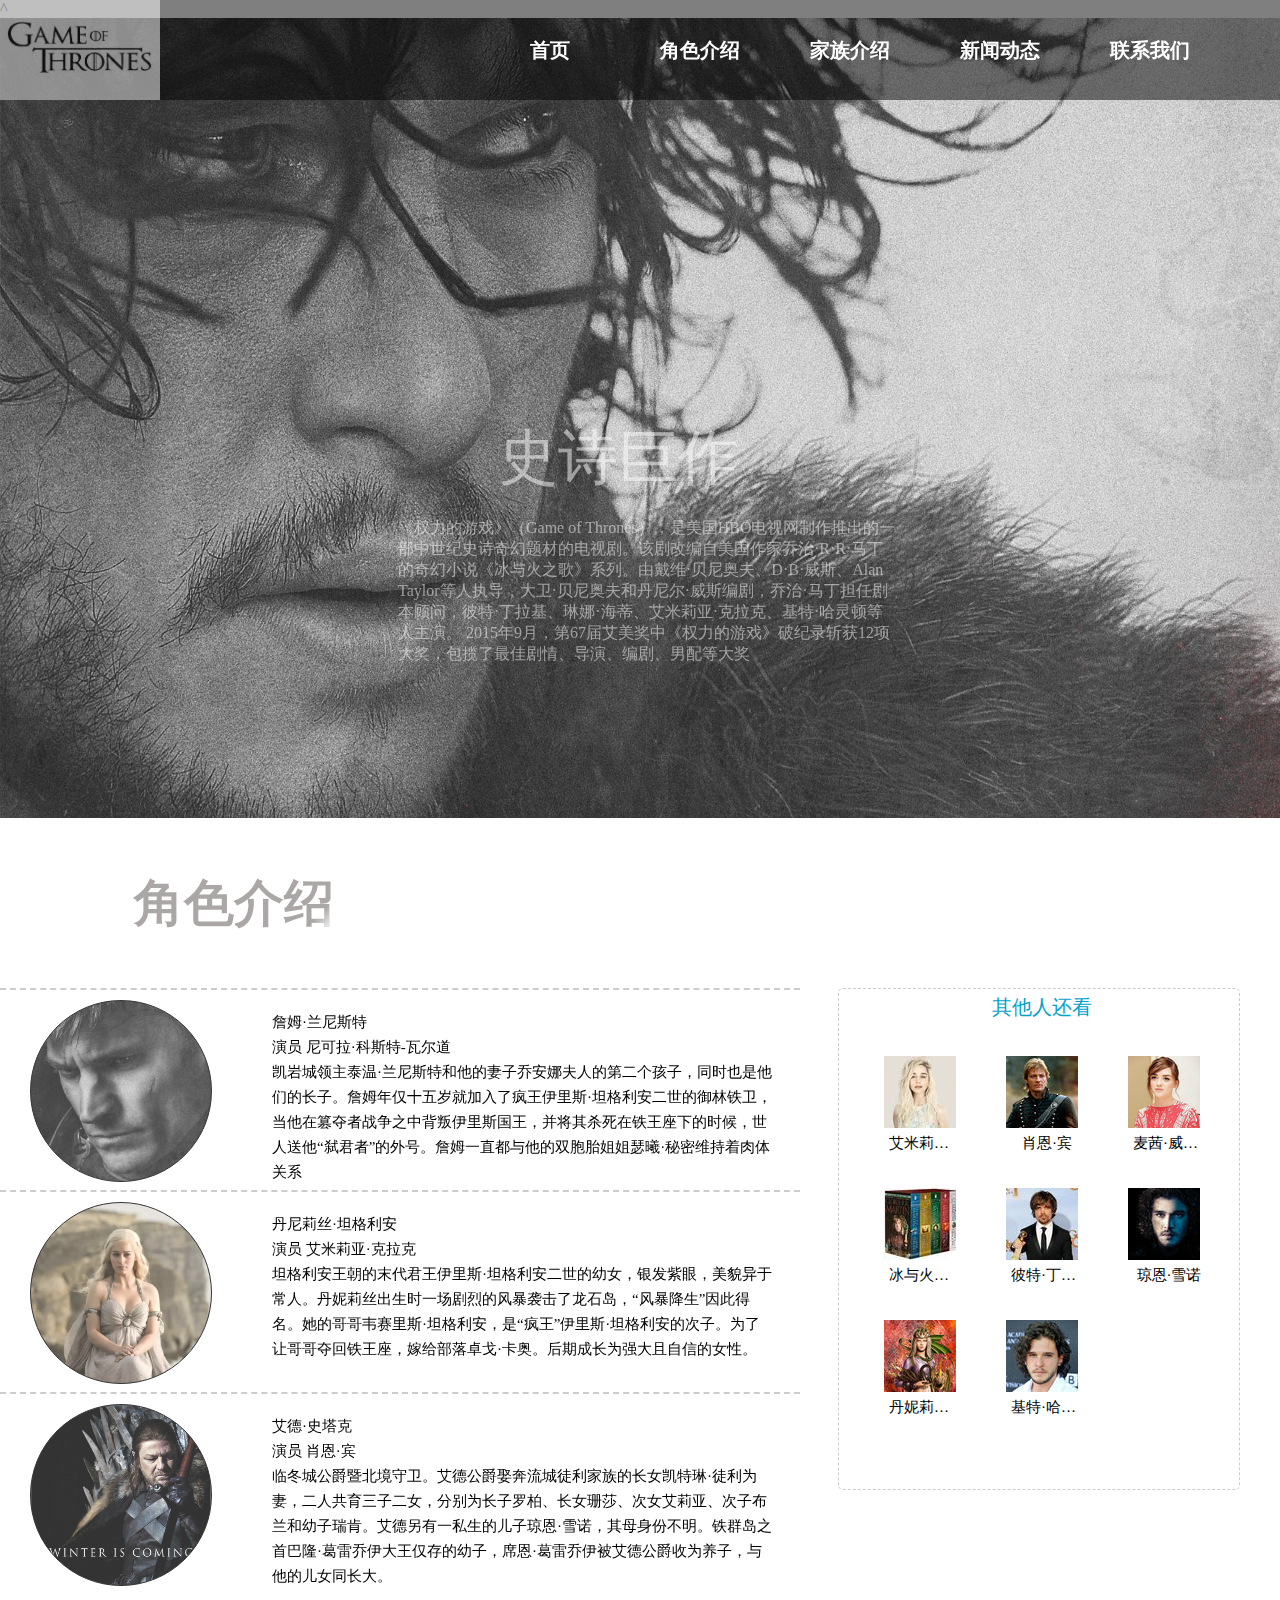
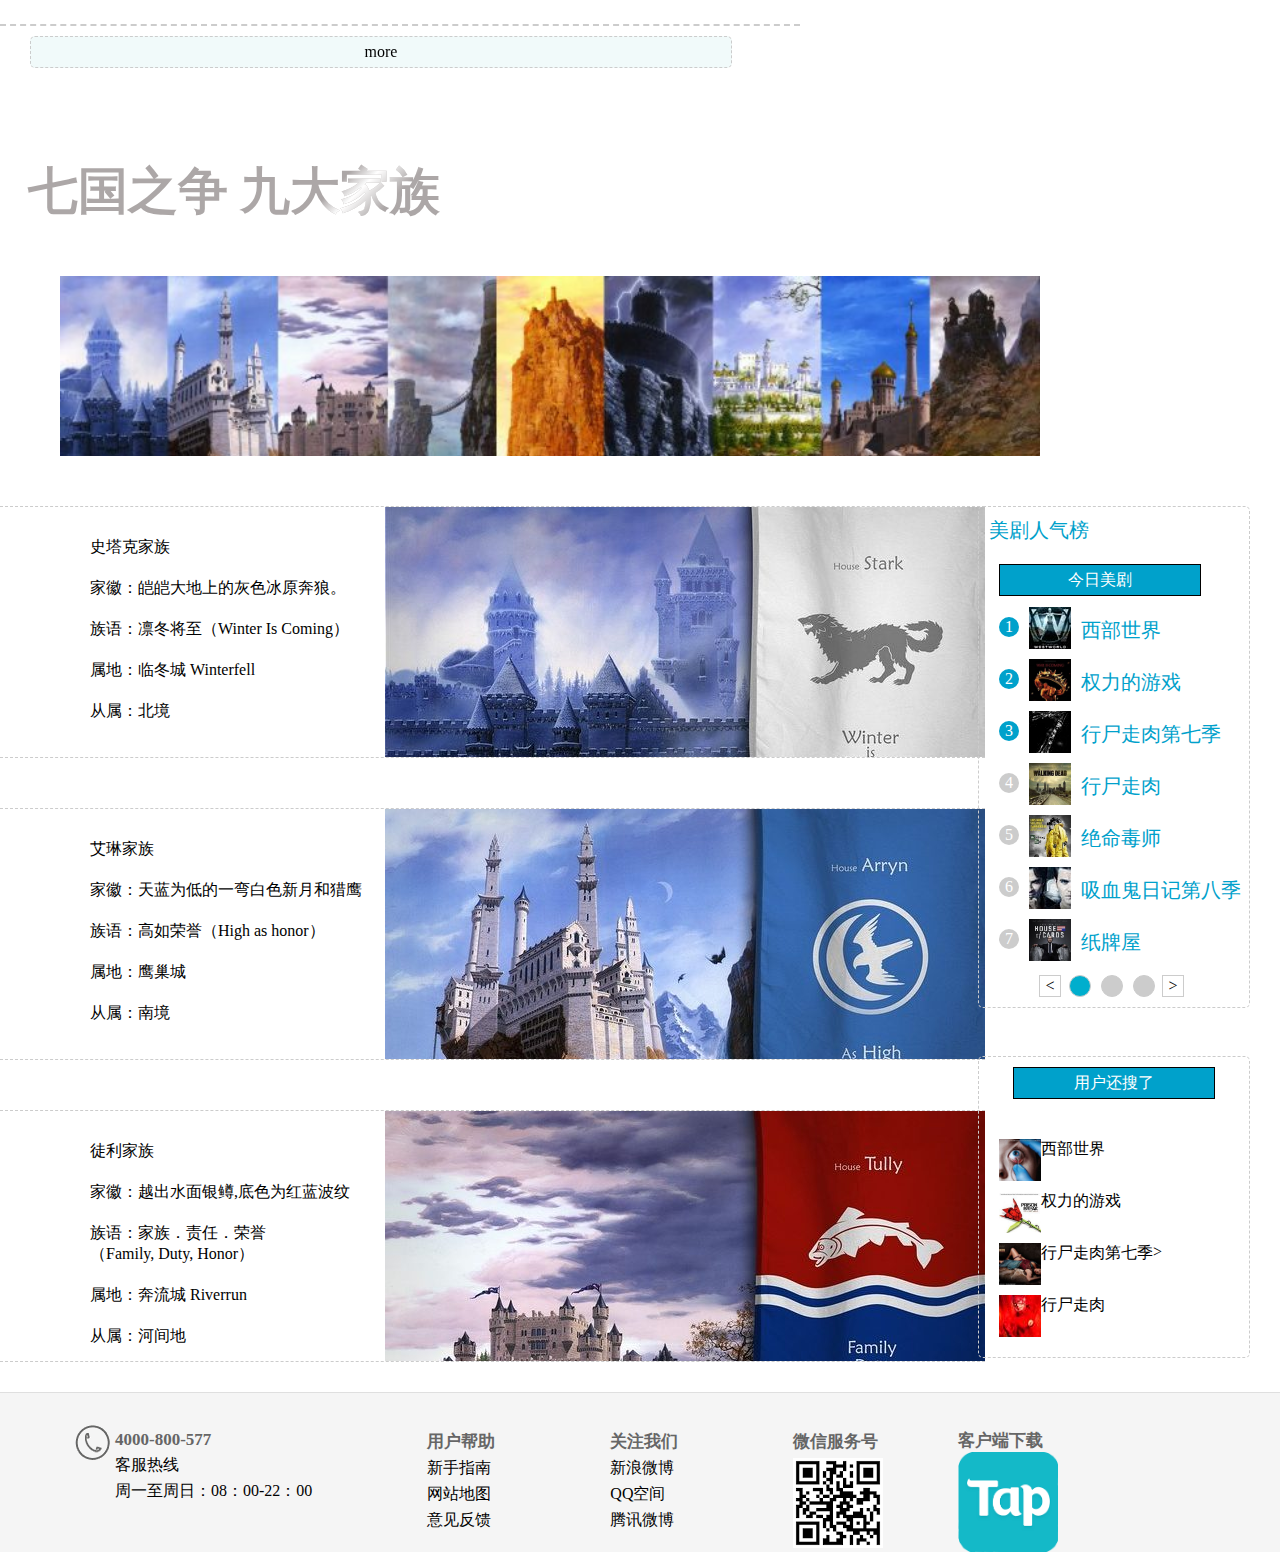
<file: index.html>
<!DOCTYPE html>
<html lang="en">
<link>
    <meta charset="utf-8">
    <title>Title</title>
    <link rel="stylesheet" href="base.css"/>
    <link href="css.css" rel="stylesheet"/>
    <script src="jquery.min.js"></script>
    <script src="js.js"></script>
</head>
<body>
<!--返回顶部-->
<div class="top1">^</div>
<!--头部-->
<div class="head">
    <span class="logo"><a href="javascript:;"><img src="imgs/3.jpg"> </a> </span>
    <ul class="clearfix" id="list">
        <li><a href="javascript:;">首页</a> </li>
        <li><a href="index/index2.html">角色介绍</a> </li>
        <li><a href="index/index4.html">家族介绍</a> </li>
        <li><a href="javascript:;">新闻动态</a> </li>
        <li><a href="index/index3.html">联系我们</a> </li>
    </ul>
</div>
<!--banner-->
<div id="banner">
    <p class="one"><strong>史诗巨作</strong></p>
    <P class="two"><strong>《权力的游戏》（Game of Thrones），是美国HBO电视网制作推出的一部中世纪史诗奇幻题材的电视剧。该剧改编自美国作家乔治·R·R·马丁的奇幻小说《冰与火之歌》系列。由戴维·贝尼奥夫、D·B·威斯、Alan Taylor等人执导，大卫·贝尼奥夫和丹尼尔·威斯编剧，乔治·马丁担任剧本顾问，彼特·丁拉基、琳娜·海蒂、艾米莉亚·克拉克、基特·哈灵顿等人主演。
        2015年9月，第67届艾美奖中《权力的游戏》破纪录斩获12项大奖，包揽了最佳剧情、导演、编剧、男配等大奖</strong></P>
    <ul id="banner1">
        <li><img src="imgs/9.jpg"></li>
        <li><img src="imgs/1.jpg"> </li>
        <li><img src="imgs/2.jpg"> </li>
        <li><img src="imgs/9.jpg"></li>
    </ul>
</div>
<!--角色介绍-->
<div class="int">
    <p class="bot1">角色介绍</p>
    <p class="bot">角色介绍</p>
</div>
<div class="content clearfix">
    <ul class="left clearfix">
        <li class="clearfix">
            <span class="one">
            </span>
            <p>
                <strong>詹姆·兰尼斯特</strong><br/>
                演员 尼可拉·科斯特-瓦尔道<br/>
                凯岩城领主泰温·兰尼斯特和他的妻子乔安娜夫人的第二个孩子，同时也是他们的长子。詹姆年仅十五岁就加入了疯王伊里斯·坦格利安二世的御林铁卫，当他在篡夺者战争之中背叛伊里斯国王，并将其杀死在铁王座下的时候，世人送他“弑君者”的外号。詹姆一直都与他的双胞胎姐姐瑟曦·秘密维持着肉体关系</p>
        </li>
        <li class="clearfix">
            <span class="two"></span>
            <p>
                <strong>丹尼莉丝·坦格利安</strong><br/>
                演员 艾米莉亚·克拉克<br/>
                坦格利安王朝的末代君王伊里斯·坦格利安二世的幼女，银发紫眼，美貌异于常人。丹妮莉丝出生时一场剧烈的风暴袭击了龙石岛，“风暴降生”因此得名。她的哥哥韦赛里斯·坦格利安，是“疯王”伊里斯·坦格利安的次子。为了让哥哥夺回铁王座，嫁给部落卓戈·卡奥。后期成长为强大且自信的女性。</p>
        </li>
        <li class="clearfix">
            <span class="thr"></span>
            <p>
                <strong>艾德·史塔克</strong><br/>
                演员 肖恩·宾<br/>
                临冬城公爵暨北境守卫。艾德公爵娶奔流城徒利家族的长女凯特琳·徒利为妻，二人共育三子二女，分别为长子罗柏、长女珊莎、次女艾莉亚、次子布兰和幼子瑞肯。艾德另有一私生的儿子琼恩·雪诺，其母身份不明。铁群岛之首巴隆·葛雷乔伊大王仅存的幼子，席恩·葛雷乔伊被艾德公爵收为养子，与他的儿女同长大。
            </p>
        </li>
        <li class="last"><a href="index/index2.html" class="more">more</a></li>
    </ul>
    <ul class="right clearfix">
        <p><a href="javascript:;">其他人还看</a> </p>
        <li><img src="imgs/2-1.jpg"><p>艾米莉亚·克拉克</p> </li>
        <li><img src="imgs/2-2.jpg"><p>肖恩·宾</p> </li>
        <li><img src="imgs/2-3.jpg"><p>麦茜·威廉姆斯</p> </li>
        <li><img src="imgs/2-4.jpg"><p>冰与火之歌</p> </li>
        <li><img src="imgs/2-5.jpg"><p>彼特·丁拉基</p> </li>
        <li><img src="imgs/2-8.jpg"><P>琼恩·雪诺</P> </li>
        <li><img src="imgs/2-7.jpg"><p>丹妮莉丝·坦格利安</p> </li>
        <li><img src="imgs/2-9.jpg"><p>基特·哈灵顿</p> </li>
    </ul>
</div>
<!--家族-->
<div class="int">
    <p class="bot1">七国之争 九大家族</p>
    <p class="bot">七国之争 九大家族</p>
</div>
<div class="mid"></div>
<div class="content1 clearfix">
    <ul class="fl">
        <li class="box clearfix">
            <div class="mid-1">
                <h2>史塔克家族</h2>
                <p>家徽：皑皑大地上的灰色冰原奔狼。　　</p>
                <p>族语：凛冬将至（Winter Is Coming）　</p>
                <p>属地：临冬城 Winterfell　</p>
                <p>从属：北境</p>
           </div>
           <div class="mid-r"><p><span class="botm"></span><span class="top">Winter Is Coming</span></p></div>
        </li>
        <li class="box clearfix">
            <div class="mid-1">
                <h2>艾琳家族</h2>
                <p>家徽：天蓝为低的一弯白色新月和猎鹰　　</p>
                <p>族语：高如荣誉（High as honor）　</p>
                <p>属地：鹰巢城 　</p>
                <p>从属：南境</p>
            </div>
            <div class="mid-r1"><p><span class="botm"></span><span class="top">High as honor</span></p></div>
        </li>
        <li class="box clearfix">
            <div class="mid-1">
                <h2>徒利家族</h2>
                <p>家徽：越出水面银鳟,底色为红蓝波纹　　</p>
                <p>族语：家族．责任．荣誉（Family, Duty, Honor）　</p>
                <p>属地：奔流城 Riverrun 　</p>
                <p>从属：河间地</p>
            </div>
            <div class="mid-r2"><p><span class="botm"></span><span class="top">Family, Duty, Honor</span></p></div>
        </li>
    </ul>
    <div class="con-r fr">
        <p>美剧人气榜</p>
        <div >
            <div class="tit clearfix">
                <a class="mon fl" href="javascript:;">今日美剧</a>
            </div>
            <div class="box-3">
                <ul class="day-cont fl" style="display: block">
                    <li class="clearfix"><span class="fl active">1</span><img class="fl" src="imgs/6-1.jpg"><p class="west fl">西部世界</p> </li>
                    <li class="clearfix"><span class="fl active">2</span><img class="fl" src="imgs/6-2.jpg"><p class="west fl">权力的游戏</p> </li>
                    <li class="clearfix"><span class="fl active">3</span><img class="fl" src="imgs/6-3.jpg"><p class="west fl">行尸走肉第七季</p> </li>
                    <li class="clearfix"><span class="fl">4</span><img class="fl" src="imgs/6-4.jpg"><p class="west fl">行尸走肉</p> </li>
                    <li class="clearfix"><span class="fl">5</span><img class="fl" src="imgs/6-5.jpg"><p class="west fl">绝命毒师</p> </li>
                    <li class="clearfix"><span class="fl">6</span><img class="fl" src="imgs/6-6.jpg"><p class="west fl">吸血鬼日记第八季</p> </li>
                    <li class="clearfix"><span class="fl">7</span><img class="fl" src="imgs/6-7.jpg"><p class="west fl">纸牌屋</p> </li>
                </ul>
                <ul class="day-cont fl" style="display: block">
                    <li class="clearfix"><span class="fl active">8</span><img class="fl" src="imgs/6-8.jpg"><p class="west fl">西部世界</p> </li>
                    <li class="clearfix"><span class="fl active">9</span><img class="fl" src="imgs/6-9.jpg"><p class="west fl">权力的游戏</p> </li>
                    <li class="clearfix"><span class="fl active">10</span><img class="fl" src="imgs/6-10.jpg"><p class="west fl">行尸走肉第七季</p> </li>
                    <li class="clearfix"><span class="fl">11</span><img class="fl" src="imgs/6-11.jpg"><p class="west fl">行尸走肉</p> </li>
                    <li class="clearfix"><span class="fl">12</span><img class="fl" src="imgs/6-12.jpg"><p class="west fl">绝命毒师</p> </li>
                    <li class="clearfix"><span class="fl">13</span><img class="fl" src="imgs/6-13.jpg"><p class="west fl">吸血鬼日记第八季</p> </li>
                    <li class="clearfix"><span class="fl">14</span><img class="fl" src="imgs/6-14.jpg"><p class="west fl">纸牌屋</p> </li>
                </ul>
                <ul class="day-cont fl" style="display: block">
                    <li class="clearfix"><span class="fl active">15</span><img class="fl" src="imgs/6-15.jpg"><p class="west fl">西部世界</p> </li>
                    <li class="clearfix"><span class="fl active">16</span><img class="fl" src="imgs/6-16.jpg"><p class="west fl">权力的游戏</p> </li>
                    <li class="clearfix"><span class="fl active">17</span><img class="fl" src="imgs/6-17.jpg"><p class="west fl">行尸走肉第七季</p> </li>
                    <li class="clearfix"><span class="fl">18</span><img class="fl" src="imgs/6-18.jpg"><p class="west fl">行尸走肉</p> </li>
                    <li class="clearfix"><span class="fl">19</span><img class="fl" src="imgs/6-19.jpg"><p class="west fl">绝命毒师</p> </li>
                    <li class="clearfix"><span class="fl">20</span><img class="fl" src="imgs/6-20.jpg"><p class="west fl">吸血鬼日记第八季</p> </li>
                </ul>
                <ul class="day-cont fl" style="display: block">
                    <li class="clearfix"><span class="fl active">1</span><img class="fl" src="imgs/6-1.jpg"><p class="west fl">西部世界</p> </li>
                    <li class="clearfix"><span class="fl active">2</span><img class="fl" src="imgs/6-2.jpg"><p class="west fl">权力的游戏</p> </li>
                    <li class="clearfix"><span class="fl active">3</span><img class="fl" src="imgs/6-3.jpg"><p class="west fl">行尸走肉第七季</p> </li>
                    <li class="clearfix"><span class="fl">4</span><img class="fl" src="imgs/6-4.jpg"><p class="west fl">行尸走肉</p> </li>
                    <li class="clearfix"><span class="fl">5</span><img class="fl" src="imgs/6-5.jpg"><p class="west fl">绝命毒师</p> </li>
                    <li class="clearfix"><span class="fl">6</span><img class="fl" src="imgs/6-6.jpg"><p class="west fl">吸血鬼日记第八季</p> </li>
                    <li class="clearfix"><span class="fl">7</span><img class="fl" src="imgs/6-7.jpg"><p class="west fl">纸牌屋</p> </li>
                </ul>
            </div>
            <span class="left1"><</span>
            <span class="right1">></span>
            <ul class="btn clearfix">
                <li class="active1"></li>
                <li></li>
                <li></li>
            </ul>
        </div>
    </div>
    <div class="right-bt fr">
        <p class="user">用户还搜了</p>
        <ul class="day-cont fl" style="display: block">
            <li class="clearfix"><img class="fl" src="imgs/6-15.jpg"><p class="west fl">西部世界</p> </li>
            <li class="clearfix"><img class="fl" src="imgs/6-16.jpg"><p class="west fl">权力的游戏</p> </li>
            <li class="clearfix">><img class="fl" src="imgs/6-17.jpg"><p class="west fl">行尸走肉第七季</p> </li>
            <li class="clearfix"><img class="fl" src="imgs/6-18.jpg"><p class="west fl">行尸走肉</p> </li>
        </ul>
    </div>
</div>
<!--底部-->
<div class="last clearfix">
    <div class="clearfix">
        <ul class="last-1 fl">
            <li><a class="last-2" href="#">4000-800-577</a></li>
            <li><a href="#">客服热线</a></li>
            <li><a href="#">周一至周日：08：00-22：00</a></li>
        </ul>
        <ul class="last-3 fl">
            <li><a class="last-2" href="#">用户帮助</a></li>
            <li><a href="javascript:;">新手指南</a></li>
            <li><a href="javascript:;">网站地图</a></li>
            <li><a href="javascript:;">意见反馈</a></li>
        </ul>
        <ul class="last-3 fl">
            <li><a class="last-2" href="javascript:;">关注我们</a></li>
            <li><a  href="javascript:;">新浪微博</a></li>
            <li><a  href="javascript:;">QQ空间</a></li>
            <li><a  href="javascript:;">腾讯微博</a></li>
        </ul>
        <ul class="last-3 fl">
            <li><a class="last-2" href="javascript:;">微信服务号</a></li>
            <li><a class="last-7" href="javascript:;"><img src="imgs/8.png" alt=""/></a></li>
        </ul>
        <ul class="last-4 fl">
            <li><a class="last-2" href="#">客户端下载</a></li>
            <li><a class="last-7" href="#"><img src="imgs/tab.png" alt=""/></a></li>
        </ul>
    </div>
</div>
</div>
<div class="share">
    <ul></ul>
</div>
</body>
</html>
</file>
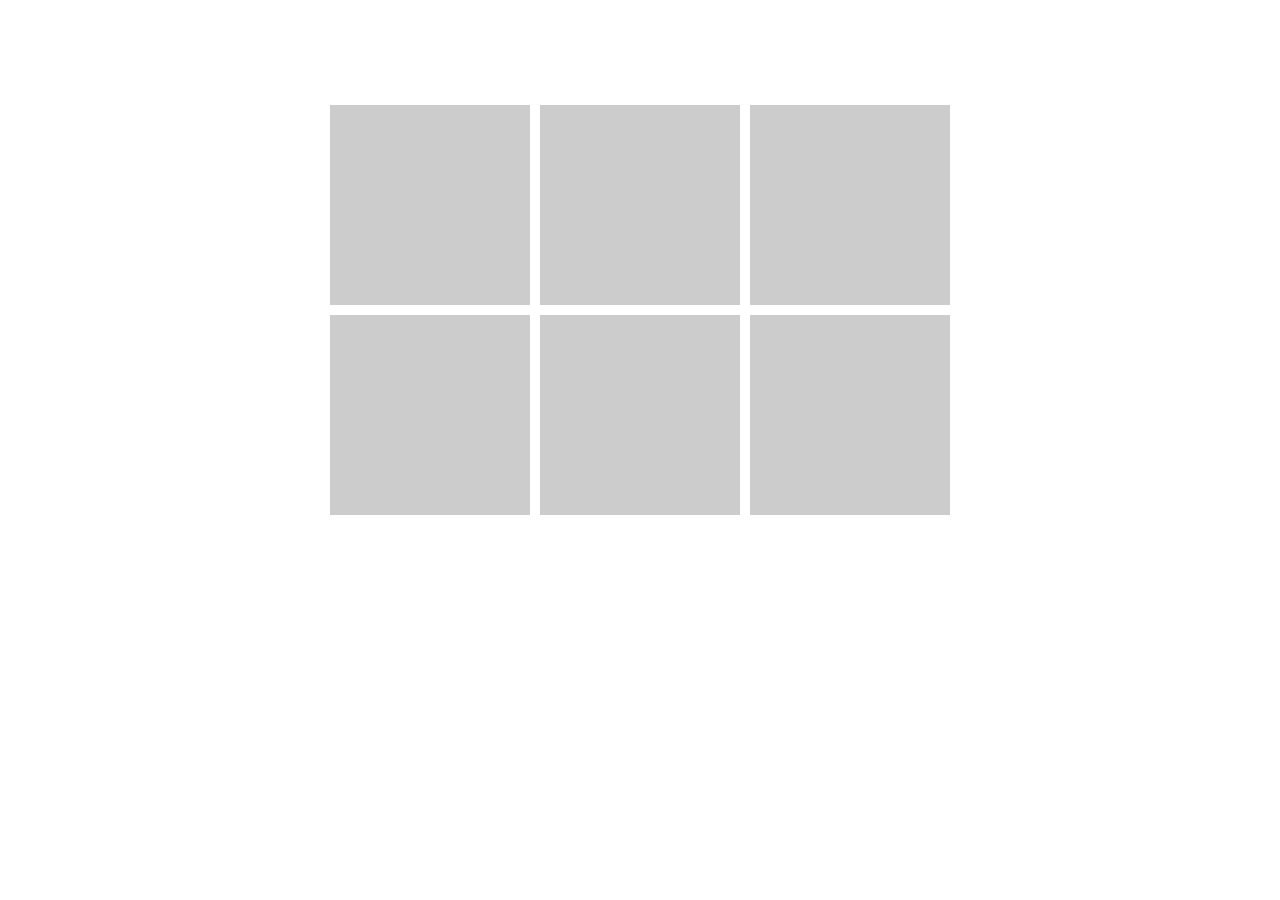
<file: 穿墙 10.html>
<!DOCTYPE html>
<html lang="en">
<head>
    <meta charset="UTF-8">
    <title>Title</title>
    <style>
        *{margin:0; padding:0; list-style:none;}
        ul{ overflow:hidden; width:630px; margin:100px auto;}
        ul li{ float:left; position:relative; width:200px; height:200px; background:#ccc; margin:5px; overflow:hidden;}
        ul li span{ position:absolute; width:100%; height:100%; background:rgba(255,0,0,0.3); left:-200px; top:0;}
    </style>
    <script src="move.js"></script>
    <script>
        function a2d(n){
            return n*180/Math.PI;
        }
        function hoverDir(ev,obj){
            var a=ev.clientX-obj.offsetLeft-obj.offsetWidth/2;
            var b = obj.offsetTop+obj.offsetHeight/2-ev.clientY;
            return Math.round((a2d(Math.atan2(b,a))+180)/90)%4;
        }
        function through(obj){
            var oS = obj.children[0];
            obj.onmouseenter = function(ev){
                var oEvent = ev||event;
                var dir = hoverDir(oEvent,obj);
                switch(dir){
                    case 0:
                            //左
                        oS.style.left = '-200px';
                        oS.style.top = 0;
                        break;
                    case 1:
                            //下
                        oS.style.left=0;
                        oS.style.top ='200px';
                        break;
                    case 2:
                            //右
                        oS.style.left = '200px';
                        oS.style.top = 0;
                        break;
                    case 3:
                            //上
                        oS.style.left =0;
                        oS.style.top ='-200px';
                        break;
                }
                move(oS,{left:0,top:0});
            };
            obj.onmouseleave = function(ev){
                var oEvent = ev||event;
                var dir = hoverDir(oEvent,obj);
                switch (dir){
                    case 0:
                        move(oS,{left:-200,top:0});
                        break;
                    case 1:
                        move(oS,{left:0,top:200});
                        break;
                    case 2:
                        move(oS,{left:200,top:0});
                        break;
                    case 3:
                        move(oS,{left:0,top:-200});
                        break;
                }
            };
        }
        window.onload = function(){
            var aLi = document.getElementsByTagName('li');
            for(var i = 0;i<aLi.length;i++){
                through(aLi[i])
            }
        }
    </script>
</head>
<body>
<ul>
    <li><span></span></li>
    <li><span></span></li>
    <li><span></span></li>
    <li><span></span></li>
    <li><span></span></li>
    <li><span></span></li>
</ul>
</body>
</html>
</file>
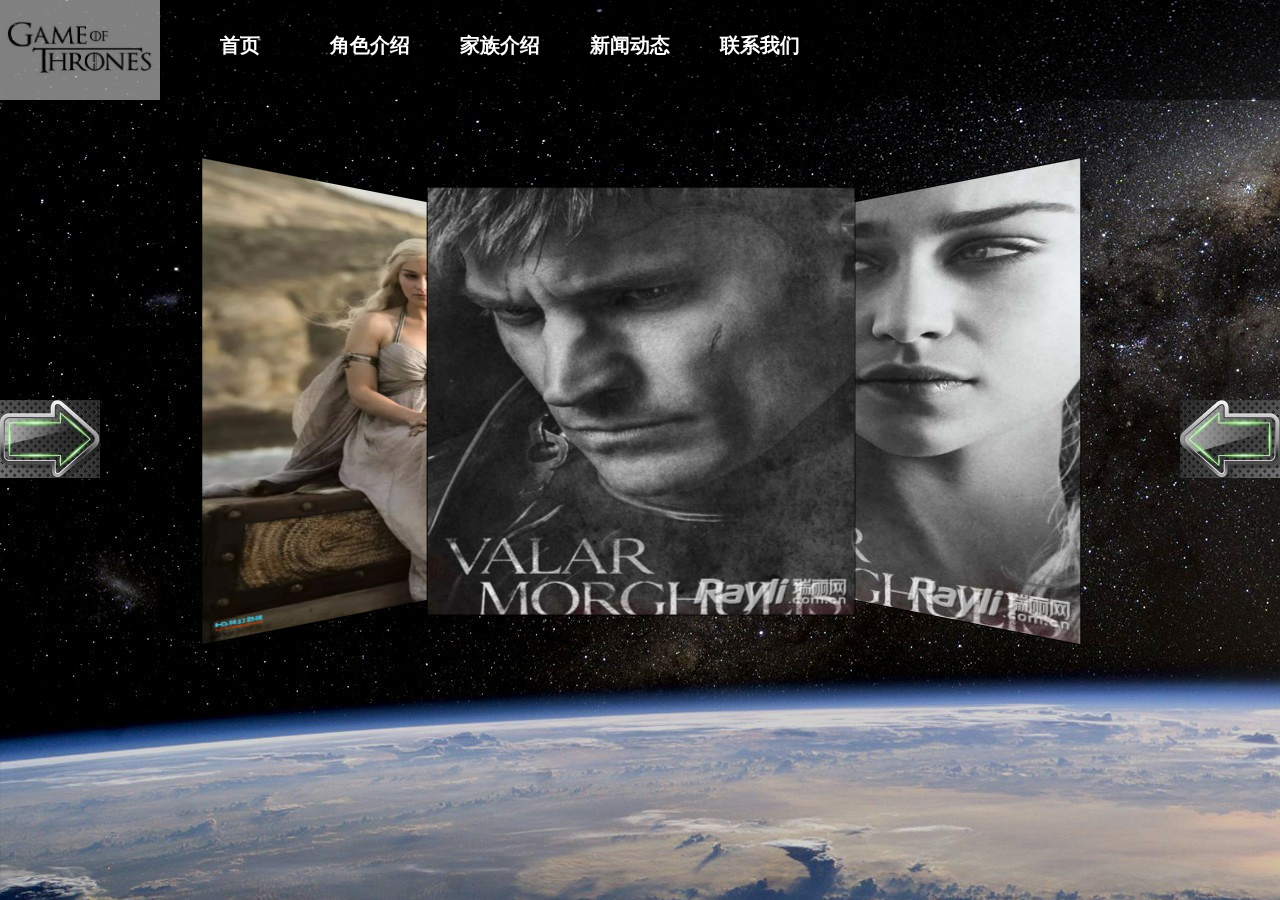
<file: index/index2.html>
<!DOCTYPE html>
<html lang="en">
<head>
    <meta charset="UTF-8">
    <title>Title</title>
    <style>
        *{ padding:0; margin:0;  font-family:'微软雅黑';}
        <!--清除浏览器默认样式，浏览器默认字体大小为16px。-->
            body,ul,ol,dl{ padding:0; margin:0;}
        h1,h2,h3,h4,h5,h6{ font-weight:normal; font-size:12px;}
        li{ list-style:none;}
        a{ text-decoration:none; color:#000;}
        em,i{ font-style:normal;}
        b,strong{ font-weight:normal;}
        .clearfix:after{ display:block; content:''; clear:both;}
        .clearfix{ zoom:1;}
        .fl{ float:left;}
        .fr{ float:right;}
        img{ display:block;}
        .w{margin:0 auto;}
        body{
            background: url("../imgs/xk.jpg");
        }
        .head{
            width: 100%;
            height: 100px;
            background:rgba(0,0,0,0.5);
            z-index: 2;
            position: fixed;
            top:0;
            left: 0;
        }
        .logo{
            width: 160px;
            height: 100%;
            display: block;
            float: left;
            opacity: 0.5;
        }
        .logo img{
            width: 100%;
            height: 100%;
        }
        .head a{
            display: block;
            float: left;
            width: 100px;
            height: 50px;
            cursor: pointer;
            border-radius: 15px;
            font-weight: bold;
            color: #fff;
            font-size: 20px;
            font-family:微软雅黑;
            text-align: center;
            line-height: 50px;
            margin: 20px 0 0 30px;
        }
        ul{
            width:400px;
            height:400px;
            margin:200px auto;
            position:relative;
            -webkit-transform-style:preserve-3d;
            perspective:800px;
        }
        ul li{
            position:absolute;
            top:0; left:0;
            width:100%;
            height:100%;
            text-align:center;
            line-height:300px;
            font-size:50px;
            border:1px solid #000;
            opacity:0;
        }
        ul li img{
            width: 100%;
            height: 100%;
        }
        .l2{
            opacity:0;
            -webkit-transform: translate(-280px,0) rotateY(45deg);
            z-index:3;
        }
        .l1{
            opacity:1;
            -webkit-transform: translate(-220px,0) rotateY(45deg);
            z-index:4;
        }
        .cur{
            opacity:1;
            -webkit-transform:translateZ(50px);
            z-index:5;
        }
        .r1{
            opacity:1;
            -webkit-transform: translate(220px,0) rotateY(-45deg);
            z-index:4;
        }
        .r2{
            opacity:0;
            -webkit-transform: translate(280px,0) rotateY(-45deg);
            z-index:3;
        }
        em{
            display: block;
            width: 100px;
            height: 100px;
            background: red;
            float: left;
            margin-top: 200px;
            cursor:pointer;
        }
        .prev_btn{
            position: absolute;
            left: 0;
            background: url("../imgs/prve.png") no-repeat;
            background-size: 100%;
        }
        .next_btn{
            position: absolute;
            right: 0;
            background: url("../imgs/next.png") no-repeat;
            background-size: 100%;
        }
    </style>
    <script>
        window.onload = function(){
            var oPrev = document.querySelector('.prev_btn');
            var oNext = document.querySelector('.next_btn');
            var aLi = document.querySelectorAll('ul li');
            var oCur = document.querySelector('.cur');
            var aClass = [];
            for(var i=0;i<aLi.length;i++){
                aClass[i] = aLi[i].className;
            }

            var bOk = false;

            oPrev.onclick = function(){
                if(bOk)return;
                bOk = true;
                aClass.push(aClass.shift());
                change();
            };
            oNext.onclick = function(){
                if(bOk)return;
                bOk = true;
                aClass.unshift(aClass.pop());
                change();
            };
            function change(){
                for(var i=0;i<aLi.length;i++){
                    aLi[i].style.WebkitTransition = '.5s all ease';

                    aLi[i].className = aClass[i];
                }

                var oCur = document.querySelector('.cur');
                function tranEnd(){
                    oCur.removeEventListener('transitionend',tranEnd,false);
                    bOk = false;
                }
                oCur.addEventListener('transitionend',tranEnd,false);

            }

        };
    </script>
</head>
<body>
<!--头部-->
<div class="head">
    <span class="logo"><i><img src="../imgs/3.jpg"> </i> </span>
       <a href="../index.html">首页</a>
        <a href="index2.html">角色介绍</a>
       <a href="index4.html">家族介绍</a>
        <a href="javascript:;">新闻动态</a>
       <a href="index3.html">联系我们</a>
</div>
<em class="prev_btn " ></em>
<em class="next_btn"></em>
<ul>
    <li class="l2"><img src="../imgs/1-3.jpg"> </li>
    <li class="l1"><img src="../imgs/1-4.jpg"></li>
    <li class="cur"><img src="../imgs/1-6.jpg"></li>
    <li class="r1"><img src="../imgs/3d-1.jpg"></li>
    <li class="r2"><img src="../imgs/9-2.png"></li>
    <li><img src="../imgs/9-3.jpg"></li>
    <li><img src="../imgs/9-4.jpg"></li>
    <li><img src="../imgs/9-5.jpg"></li>
    <li><img src="../imgs/3d-2.jpg"></li>
    <li><img src="../imgs/3d-3.jpg"></li>
    <li><img src="../imgs/3d-4.jpg"></li>
    <li><img src="../imgs/z1.jpg"></li>
    <li><img src="../imgs/z2.jpg"></li>
    <li><img src="../imgs/z3.jpg"></li>
    <li><img src="../imgs/z4.jpg"></li>
</ul>
</body>
</html>
</file>
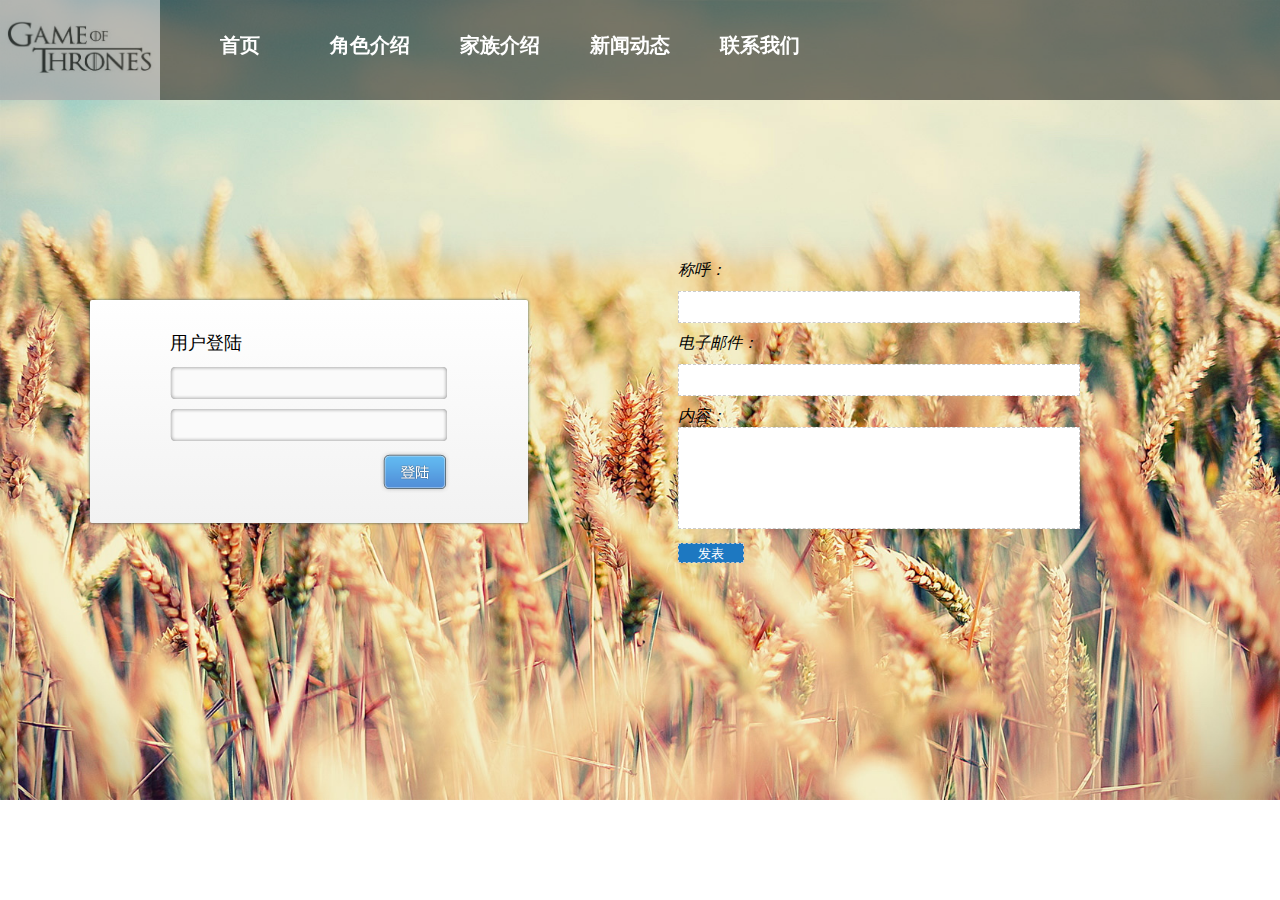
<file: index/index3.html>
<!DOCTYPE html>
<html lang="en">
<head>
    <meta charset="UTF-8">
    <title>Title</title>
    <style>
        *{margin:0; padding:0;}
        li{list-style:none;}
        img{border:none;}
        a{text-decoration:none;}
        input,textarea{outline:none; resize:none; border:none;}
        .clearfix:after{visibility:hidden;display:block;font-size:0;content:" ";clear:both;height:0;}
        .clearfix{*zoom:1;}
        body{
            background: url("../imgs/bg.jpg") no-repeat;
            background-size:100%;
        }
        .head{
            width: 100%;
            height: 100px;
            background:rgba(0,0,0,0.5);
            z-index: 2;
            position: fixed;
            top:0;
            left: 0;
        }
        .logo{
            width: 160px;
            height: 100%;
            display: block;
            float: left;
            opacity: 0.5;
        }
        .logo img{
            width: 100%;
            height: 100%;
        }
        .head a{
            display: block;
            float: left;
            width: 100px;
            height: 50px;
            cursor: pointer;
            border-radius: 15px;
            font-weight: bold;
            color: #fff;
            font-size: 20px;
            font-family:微软雅黑;
            text-align: center;
            line-height: 50px;
            margin: 20px 0 0 30px;
        }
        .ly input{
            width: 400px;
            height: 30px;
            border: 1px dashed #ccc;
            margin-top: 10px;
        }
        .ly textarea{
            width: 400px;
            height: 100px;
            border: 1px dashed #ccc;
        }
        .ly .fb{
            text-align: center;
            line-height: 20px;
            background: #1d78c1;
            color: #fff;
            width:66px;
            height: 20px;
            cursor: pointer;
        }
        .ly i{
            display: block;
            margin-top: 10px;
        }
        .ly{
            float: right;
            margin-right: 200px;
            margin-top: 250px;
        }
        .loginBox{
            width:278px; padding:30px 80px 20px 80px;float: left; margin: 300px 90px;
            background-image: -webkit-linear-gradient(top,rgb(255,255,255),rgb(242,242,242));
            box-shadow: 0 0 3px rgba(21,62,78,0.8); position:relative;
            border-radius:2px;
        }
        .loginList{width:100%;}
        .loginList li{margin-bottom:10px; overflow:hidden;}
        .hTxt{font:18px/1.5 "Microsoft YaHei";}
        .inputs{width:260px; display:block; font-weight:bold; background:url(../imgs/inputBg.png) 0 0 no-repeat; height:14px; line-height:14px; padding:9px; color:#666;}
        .loginList .btns{text-align:right; background:none; width:280px;}
        .login{background:url(../imgs/btns.png) 0 0 no-repeat; width:70px; height:42px; display:inline-block; overflow:hidden; opacity:.8;}
        #allmap{ width:500px; height:500px; border:1px solid #000;margin:200px 100px; float: left}
    </style>
    <!--<script type="text/javascript" src="http://api.map.baidu.com/api?v=2.0&ak=您的密钥"></script>-->
    <script type="text/javascript" src="http://api.map.baidu.com/api?v=1.3"></script>
</head>
<body>
<!--头部-->
<div class="head">
    <span class="logo"><i><img src="../imgs/3.jpg"> </i> </span>

    <a href="../index.html">首页</a>
    <a href="index2.html">角色介绍</a>
    <a href="index4.html">家族介绍</a>
    <a href="javascript:;">新闻动态</a>
    <a href="index3.html">联系我们</a>
</div>
<!--登录框-->
<div class="loginBox">
    <ul class="loginList clearfix">
        <li class="hTxt">用户登陆</li>
        <li class="inputBox">
            <input type="text" class="inputs" id="login_user">
        </li>
        <li class="inputBox">
            <input type="password" class="inputs" id="login_pass">
        </li>
        <li class="btns">
            <input id="login_btn" type="button" class="login" value="" />
        </li>
    </ul>
</div>
<div class="ly">
    <i>称呼：</i>
    <input type="text">
    <i>电子邮件：</i>
    <input type="text">
    <i>内容：</i>
    <textarea></textarea><br/>
    <input type="button" class="fb" value="发表">
</div>
<script>
    ;(function(){
        var oUser = document.getElementById('login_user');
        var oPass = document.getElementById('login_pass');
        var oBtn = document.getElementById('login_btn');

        oBtn.onclick = function(){
            if(oUser.value==''||oPass.value==''){
                alert('用户名和密码不能为空。');
                return;
            }
        };
    })();
</script>
</body>
</html>
</file>
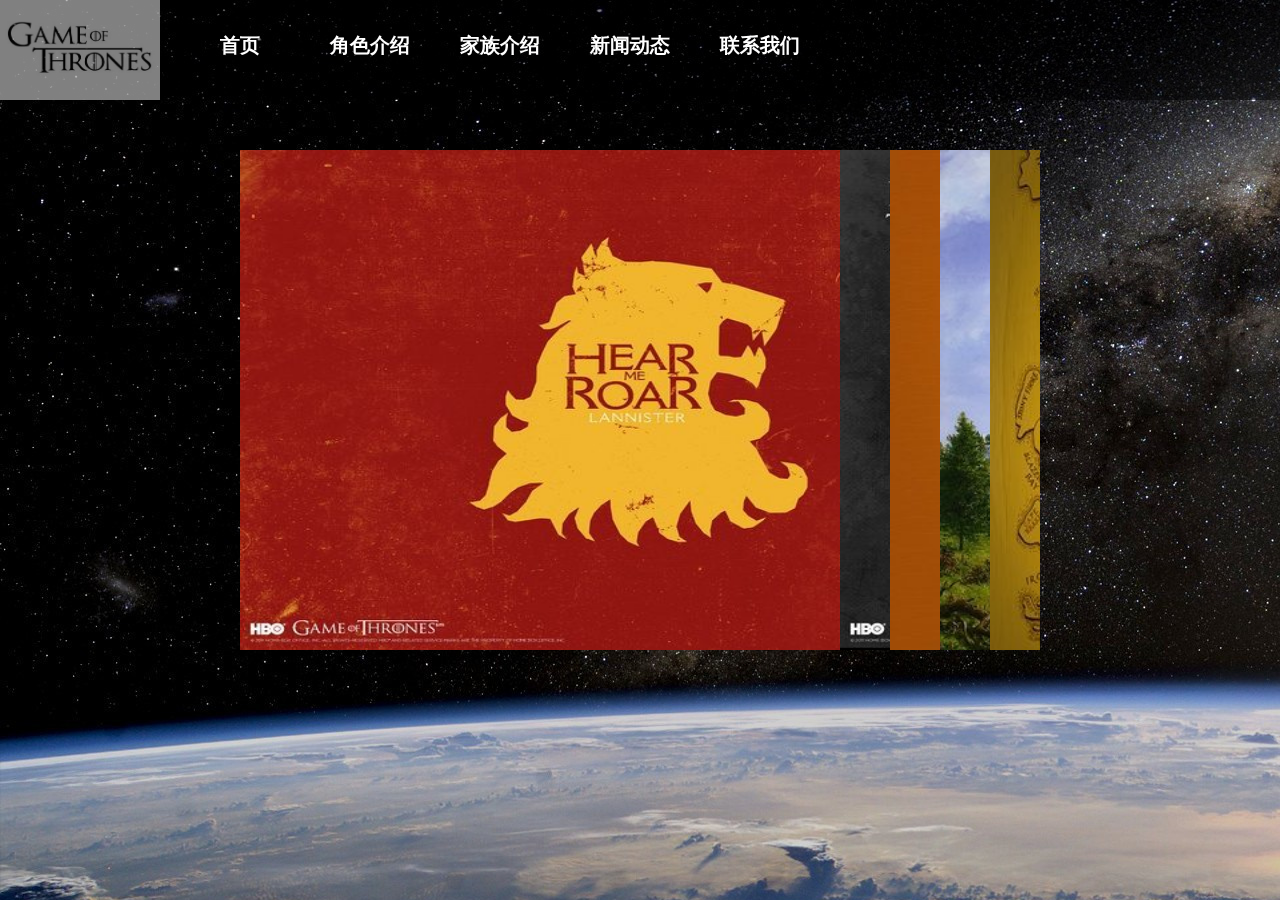
<file: index/index4.html>
<!DOCTYPE html>
<html lang="en">
<head>
    <meta charset="UTF-8">
    <title>Title</title>
    <style>
        *{margin:0; padding:0;}
        li{list-style:none;}
        img{border:none;}
        a{text-decoration:none;}
        input,textarea{outline:none; resize:none; border:none;}
        .clearfix:after{visibility:hidden;display:block;font-size:0;content:" ";clear:both;height:0;}
        .clearfix{*zoom:1;}
        body{
            background: url("../imgs/bg.jpg");
        }
        .head{
            width: 100%;
            height: 100px;
            background:rgba(0,0,0,0.5);
            z-index: 2;
            position: fixed;
            top:0;
            left: 0;
        }
        .logo{
            width: 160px;
            height: 100%;
            display: block;
            float: left;
            opacity: 0.5;
        }
        .logo img{
            width: 100%;
            height: 100%;
        }
        .head a{
            display: block;
            float: left;
            width: 100px;
            height: 50px;
            cursor: pointer;
            border-radius: 15px;
            font-weight: bold;
            color: #fff;
            font-size: 20px;
            font-family:微软雅黑;
            text-align: center;
            line-height: 50px;
            margin: 20px 0 0 30px;
        }
        body{
            background: url("../imgs/xk.jpg");
        }
        li{
            width: 800px;
            height:500px;
            float: left;
            list-style: none;
        }
        img{
            width: 100%;
            height: 100%;
        }
        ul{
            width: 800px;
            height: 500px;
            margin: 150px auto;
            position: relative;
            overflow: hidden;
        }
    </style>
    <script src="../move.js"></script>
    <script>
        window.onload = function(){
            var oUl = document.getElementById('ul1');
            var aLi = oUl.children;
            var aPos = [];
            for(var i=0;i<aLi.length;i++){
                aPos.push({left:aLi[i].offsetLeft})
            }
            for(var i =0;i<aPos.length;i++){
                aLi[i].style.position ='absolute'
                aLi[i].style.left = aPos[i].left+'px';
            }
            var w= 50;

            for(i=1;i<aLi.length;i++){
                aLi[i].style.left = oUl.offsetWidth - (aLi.length-i)*w+'px'
            }
            for(var i =0;i<aLi.length;i++){
                aLi[i].index = i;
                aLi[i].onmouseover = function(){
                    for(var i=0;i<aLi.length;i++){
                        if(i<=this.index){
                            move(aLi[i],{left:w*i})
                        }else{
                            move(aLi[i],{left:oUl.offsetWidth-w*(aLi.length-i)});
                        }
                    }

                }
            }
        }
    </script>
</head>
<body>
<div class="head">
    <span class="logo"><i><img src="../imgs/3.jpg"> </i> </span>

    <a href="../index.html">首页</a>
    <a href="index2.html">角色介绍</a>
    <a href="index4.html">家族介绍</a>
    <a href="javascript:;">新闻动态</a>
    <a href="index3.html">联系我们</a>
</div>
<ul id="ul1">
    <li><img src="../imgs/w-1.jpg"></li>
    <li><img src="../imgs/w-2.jpg"></li>
    <li><img src="../imgs/w-3.jpg"></li>
    <li><img src="../imgs/w-4.jpg"></li>
    <li><img src="../imgs/w-5.jpg"></li>
</ul>

</body>
</html>
</file>
<file: base.css>
*{ padding:0; margin:0;  font-family:'微软雅黑';}
<!--清除浏览器默认样式，浏览器默认字体大小为16px。-->
    body,ul,ol,dl{ padding:0; margin:0;}
h1,h2,h3,h4,h5,h6{ font-weight:normal; font-size:12px;}
li{ list-style:none;}
a{ text-decoration:none; color:#000;}
em,i{ font-style:normal;}
b,strong{ font-weight:normal;}
.clearfix:after{ display:block; content:''; clear:both;}
.clearfix{ zoom:1;}
.fl{ float:left;}
.fr{ float:right;}
img{ display:block;}
.w{margin:0 auto;}
@charset "utf-8";
</file>
<file: css.css>
.head {
  width: 100%;
  height: 100px;
  background: rgba(0, 0, 0, 0.5);
  z-index: 2;
  position: fixed;
  top: 0;
  left: 0; }
  .head ul {
    margin-left: 500px;
    padding-top: 30px;
    position: relative; }
    .head ul li {
      color: #fff;
      position: absolute;
      top: 25px;
      width: 100px;
      height: 50px;
      cursor: pointer;
      border-radius: 15px; }
      .head ul li a {
        text-decoration: none;
        display: block;
        width: 100px;
        height: 50px;
        font-weight: bold;
        color: #fff;
        font-size: 20px;
        font-family: "Microsoft Yahei";
        text-align: center;
        line-height: 50px;
        left: 50px; }

.logo {
  width: 160px;
  height: 100%;
  display: block;
  float: left;
  opacity: 0.5; }
  .logo img {
    width: 100%;
    height: 100%; }

#banner {
  width: 100%;
  height: 800px;
  overflow: hidden;
  position: relative;
  left: 0;
  top: 0; }
  #banner ul {
    width:400%;
    position: absolute;
    left: 0;
    top: 0; }
    #banner ul li {
      float: left;
      width: 25%;
      height: 800px; }
      #banner ul li img {
        width: 100%;
        height: 100%;
        opacity: 0.9; }
  #banner .one {
    position: absolute;
    left: -250px;
    top: 400px;
    font-size: 60px;
    color: #fff;
    z-index: 3;
    opacity: 0.5; }
  #banner .two {
    width: 500px;
    position: absolute;
    left: -500px;
    top: 500px;
    z-index: 3;
    color: #fff;
    opacity: 0.5; }

.int {
  width: 440px;
  height: 150px;
  margin: 10px 14px;
  position: relative; }
  .int p {
    display: block;
    width: 100%;
    height: 100%;
    position: absolute;
    text-align: center;
    line-height: 150px;
    font-size: 50px;
    font-family: "Microsoft Yahei";
    font-weight: bold; }
  .int .bot1 {
    color: #5c5251;
    opacity: 0.5; }
  .int .bot {
    background: -webkit-linear-gradient(-45deg, rgba(255, 255, 255, 0) 100px, white 120px, rgba(255, 255, 255, 0) 150px);
    background-position: -20px 0;
    -webkit-background-clip: text;
    color: transparent; }

.content .left {
  float: left; }
  .content .left li {
    list-style: none;
    width: 800px;
    height: 200px;
    border-top: 2px dashed #ccc;
    -webkit-transform-style: preserve-3d;
    -webkit-transform: perspective(800px) scale(1, 1); }
    .content .left li .one {
      margin: 10px 0 0 30px;
      background: url("imgs/1-6.jpg") no-repeat;
      opacity: 0.8;
      background-size: 100%;
      display: block;
      width: 180px;
      height: 180px;
      border: 1px solid #000;
      border-radius: 50%;
      -webkit-transition: 1s all ease;
      float: left; }
      .content .left li .one:hover {
        -webkit-transform: scale(1.1, 1.1);
        cursor: pointer; }
    .content .left li p {
      margin-top: 20px;
      margin-left: 60px;
      line-height: 25px;
      font-size: 15px;
      float: left;
      width: 500px;
      height: 180px; }
    .content .left li .two {
      margin: 10px 0 0 30px;
      background: url("imgs/1-4.jpg") no-repeat;
      opacity: 0.8;
      background-size: 100%;
      display: block;
      width: 180px;
      height: 180px;
      border: 1px solid #000;
      border-radius: 50%;
      -webkit-transition: 1s all ease;
      float: left; }
      .content .left li .two:hover {
        -webkit-transform: scale(1.1, 1.1);
        cursor: pointer; }
    .content .left li .thr {
      margin: 10px 0 0 30px;
      background: url("imgs/1-5.jpg") no-repeat;
      opacity: 0.8;
      background-size: 100%;
      display: block;
      width: 180px;
      height: 180px;
      border: 1px solid #000;
      border-radius: 50%;
      -webkit-transition: 1s all ease;
      float: left; }
      .content .left li .thr:hover {
        -webkit-transform: scale(1.1, 1.1);
        cursor: pointer; }
  .content .left .last {
    width: 800px;
    height: 80px;
    background: #fff; }
    .content .left .last .more {
      display: block;
      width: 700px;
      height: 30px;
      margin: 0 0;
      text-align: center;
      line-height: 30px;
      font-family: Microsoft Yahei;
      background: rgba(209, 239, 239, 0.3);
      cursor: pointer;
      border: 1px dashed #ccc;
      border-radius: 5px;
      margin: 10px 0 0 30px; }
.content .right {
  float: right;
  width: 400px;
  height: 500px;
  border: 1px dashed #ccc;
  border-radius: 5px;
  margin-right: 40px; }
  .content .right p {
    margin: 5px 0 0 5px;
    text-align: center; }
    .content .right p a {
      color: #00a1cb;
      font-size: 20px; }
  .content .right li {
    float: left;
    margin-top: 35px;
    margin-left: 45px;
    cursor: pointer; }
    .content .right li p {
      font-size: 15px;
      width: 72px;
      height: 20px;
      text-align: center;
      line-height: 20px;
      text-overflow: ellipsis;
      white-space: nowrap;
      overflow: hidden; }

.mid {
  background-image: url(imgs/4-1.jpg);
  background-size: 100%;
  width: 980px;
  height: 180px;
  margin-left: 60px; }

.box {
  width: 985px;
  height: 250px;
  border-top: 1px dashed #ccc;
  border-bottom: 1px dashed #ccc;
  margin-top: 50px; }
  .box .mid-1 {
    width: 335px;
    height: 220px;
    float: left;
    margin-left: 50px; }
    .box .mid-1 h2 {
      font-size: 16px;
      margin: 30px 0 0 40px; }
    .box .mid-1 p {
      margin: 20px 0 0 40px; }
  .box .mid-r {
    width: 600px;
    height: 250px;
    background: url(imgs/5-1.jpg);
    background-size: 100%;
    float: right; }
    .box .mid-r p {
      width: 100%;
      height: 100%;
      position: relative;
      overflow: hidden; }
      .box .mid-r p .top {
        font-size: 40px;
        color: #fff;
        font-family: Microsoft Yahei;
        text-align: center;
        line-height: 200px;
        width: 100%;
        height: 50%;
        position: absolute;
        top: -125px;
        left: 0;
        background: rgba(0, 0, 0, 0.4); }
      .box .mid-r p .botm {
        width: 100%;
        height: 50%;
        position: absolute;
        bottom: -125px;
        left: 0;
        background: rgba(0, 0, 0, 0.4); }

.content1 {
  position: relative; }
  .content1 .con-r {
    position: absolute;
    right: 0;
    top: 0; }
  .content1 .right-bt {
    position: absolute;
    right: 0;
    top: 550px; }

.mid-r1 {
  width: 600px;
  height: 250px;
  background: url(imgs/5-2.jpg);
  background-size: 100%;
  float: right; }
  .mid-r1 p {
    width: 100%;
    height: 100%;
    position: relative;
    overflow: hidden; }
    .mid-r1 p .top {
      font-size: 40px;
      color: #fff;
      font-family: Microsoft Yahei;
      text-align: center;
      line-height: 200px;
      width: 100%;
      height: 50%;
      position: absolute;
      top: -125px;
      left: 0;
      background: rgba(0, 0, 0, 0.4); }
    .mid-r1 p .botm {
      width: 100%;
      height: 50%;
      position: absolute;
      bottom: -125px;
      left: 0;
      background: rgba(0, 0, 0, 0.4); }

.mid-r2 {
  width: 600px;
  height: 250px;
  background: url(imgs/5-3.jpg);
  background-size: 100%;
  float: right; }
  .mid-r2 p {
    width: 100%;
    height: 100%;
    position: relative;
    overflow: hidden; }
    .mid-r2 p .top {
      font-size: 40px;
      color: #fff;
      font-family: Microsoft Yahei;
      text-align: center;
      line-height: 200px;
      width: 100%;
      height: 50%;
      position: absolute;
      top: -125px;
      left: 0;
      background: rgba(0, 0, 0, 0.4); }
    .mid-r2 p .botm {
      width: 100%;
      height: 50%;
      position: absolute;
      bottom: -125px;
      left: 0;
      background: rgba(0, 0, 0, 0.4); }

.con-r {
  width: 270px;
  height: 500px;
  border: 1px dashed #ccc;
  margin: 50px 30px 0 0;
  border-radius: 5px;
  position: relative;
  overflow: hidden; }
  .con-r p {
    margin: 10px 0 0 10px;
    font-size: 30px;
    font-size: 20px;
    color: #00a1cb; }

.tit {
  margin: 10px 0 0 20px; }
  .tit .mon {
    display: block;
    width: 200px;
    height: 30px;
    border: 1px solid #000;
    text-align: center;
    line-height: 30px;
    margin: 10px auto;
    background: #00a1cb;
    color: #fff; }

.day-cont {
  margin: 20px 0 0 20px; }
  .day-cont li {
    margin-top: 10px;
    cursor: pointer; }
    .day-cont li span {
      display: block;
      width: 20px;
      height: 20px;
      border-radius: 50%;
      background: #ccc;
      text-align: center;
      line-height: 20px;
      color: #fff;
      margin: 10px 10px 0 0; }
    .day-cont li .active {
      background: #00a1cb; }
    .day-cont li img {
      width: 42px;
      height: 42px; }

.btn {
  position: absolute;
  left: 80px;
  bottom: 10px; }
  .btn li {
    width: 20px;
    height: 20px;
    border: 1px solid #ccc;
    border-radius: 50%;
    background: #ccc;
    margin-left: 10px;
    float: left;
    cursor: pointer; }
  .btn .active1 {
    background: #00aecd; }

.box-3 {
  position: absolute;
  width: 2000px;
  left: 0;
  top: 70px;
  overflow: hidden; }

.left1 {
  cursor: pointer;
  width: 20px;
  height: 20px;
  border: 1px solid #ccc;
  position: absolute;
  left: 60px;
  bottom: 10px;
  text-align: center;
  line-height: 20px; }

.right1 {
  cursor: pointer;
  width: 20px;
  height: 20px;
  border: 1px solid #ccc;
  text-align: center;
  line-height: 20px;
  position: absolute;
  right: 65px;
  bottom: 10px; }

.right-bt {
  width: 270px;
  height: 300px;
  border: 1px dashed #ccc;
  margin: 50px 30px 0 0;
  border-radius: 5px; }
  .right-bt .user {
    width: 200px;
    height: 30px;
    border: 1px solid #000;
    text-align: center;
    line-height: 30px;
    margin: 10px auto;
    background: #00a1cb;
    color: #fff; }

.last {
  width: 100%;
  background: #f5f5f5;
  border-top: 1px solid #dfdfdf;
  margin-top: 30px; }
  .last .last-1 {
    margin-left: 75px;
    margin-top: 32px;
    background: url(imgs/ph.png) no-repeat; }
    .last .last-1 li {
      padding-left: 40px;
      padding-top: 5px; }
    .last .last-1 .last-2 {
      font-size: 17px;
      color: #666;
      font-weight: bold; }
    .last .last-1 .a {
      font-size: 14px;
      color: #666; }
  .last .last-3 {
    margin-left: 75px;
    margin-top: 32px; }
    .last .last-3 li {
      padding-left: 40px;
      padding-top: 5px; }
    .last .last-3 .last-2 {
      font-size: 17px;
      color: #666;
      font-weight: bold; }
  .last .last-4 {
    margin: 36px 0 0 75px; }
    .last .last-4 .last-2 {
      font-size: 17px;
      color: #666;
      font-weight: bold; }
    .last .last-4 img {
      width: 100px;
      height: 100px; }

/*# sourceMappingURL=css.css.map */
</file>
